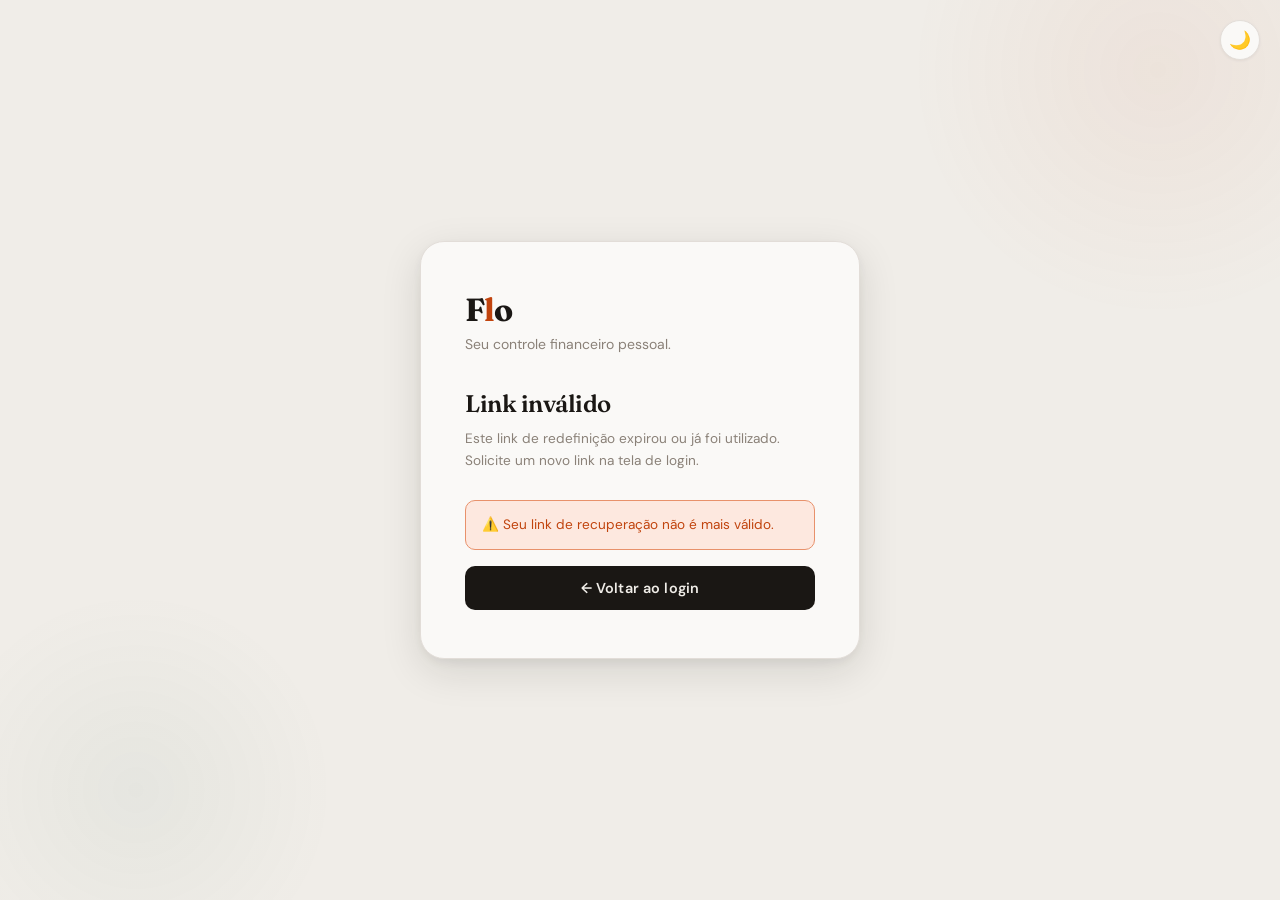
<file: reset-password.html>
<!DOCTYPE html>
<html lang="pt-BR">
<head>
  <meta charset="UTF-8">
  <meta name="viewport" content="width=device-width, initial-scale=1.0">
  <title>Flo — Redefinir Senha</title>
  <link rel="preconnect" href="https://fonts.googleapis.com">
  <link href="https://fonts.googleapis.com/css2?family=Fraunces:ital,wght@0,400;0,600;0,700;1,400&family=DM+Sans:wght@300;400;500;600&display=swap" rel="stylesheet">
  <style>
    *, *::before, *::after { box-sizing: border-box; margin: 0; padding: 0; }

    :root {
      --bg: #f0ede8;
      --surface: #faf9f7;
      --surface2: #f5f3ef;
      --border: #e2ddd8;
      --text: #1a1714;
      --text-muted: #8a8178;
      --text-soft: #b5afa8;
      --income: #2d6a4f;
      --income-light: #d8f3dc;
      --income-mid: #74c69d;
      --expense: #c1440e;
      --expense-light: #fde8df;
      --expense-mid: #e8916b;
      --accent: #c1440e;
      --shadow-sm: 0 1px 3px rgba(26,23,20,0.06);
      --shadow-md: 0 4px 16px rgba(26,23,20,0.08);
      --shadow-lg: 0 12px 40px rgba(26,23,20,0.12), 0 4px 12px rgba(26,23,20,0.06);
      --radius: 16px;
      --radius-sm: 10px;
      --transition: 0.22s cubic-bezier(0.4, 0, 0.2, 1);
    }

    .dark {
      --bg: #141210;
      --surface: #1e1b18;
      --surface2: #252118;
      --border: #2e2a25;
      --text: #f0ede8;
      --text-muted: #9a9189;
      --text-soft: #5a5248;
      --income: #74c69d;
      --income-light: #1a2e22;
      --income-mid: #2d6a4f;
      --expense: #e8916b;
      --expense-light: #2e1a12;
      --expense-mid: #c1440e;
    }

    body {
      font-family: 'DM Sans', sans-serif;
      background: var(--bg);
      color: var(--text);
      min-height: 100vh;
      display: flex;
      align-items: center;
      justify-content: center;
      padding: 20px;
      transition: background var(--transition), color var(--transition);
    }

    /* Background blobs */
    body::before {
      content: '';
      position: fixed;
      top: -20%;
      right: -10%;
      width: 500px;
      height: 500px;
      background: radial-gradient(circle, rgba(193,68,14,0.06) 0%, transparent 70%);
      pointer-events: none;
    }
    body::after {
      content: '';
      position: fixed;
      bottom: -10%;
      left: -5%;
      width: 400px;
      height: 400px;
      background: radial-gradient(circle, rgba(45,106,79,0.05) 0%, transparent 70%);
      pointer-events: none;
    }

    .card {
      background: var(--surface);
      border: 1px solid var(--border);
      border-radius: 24px;
      padding: 48px 44px;
      width: 100%;
      max-width: 440px;
      box-shadow: var(--shadow-lg);
      animation: cardIn 0.5s cubic-bezier(0.4,0,0.2,1);
      position: relative;
      z-index: 1;
    }

    @keyframes cardIn {
      from { opacity: 0; transform: translateY(28px) scale(0.97); }
      to   { opacity: 1; transform: translateY(0)  scale(1); }
    }

    .logo {
      font-family: 'Fraunces', serif;
      font-size: 2rem;
      font-weight: 700;
      color: var(--text);
      letter-spacing: -0.03em;
      margin-bottom: 6px;
    }
    .logo span { color: var(--accent); }

    .tagline {
      font-size: 0.875rem;
      color: var(--text-muted);
      margin-bottom: 36px;
    }

    /* States */
    .state { display: none; }
    .state.active { display: block; }

    .state-title {
      font-family: 'Fraunces', serif;
      font-size: 1.5rem;
      font-weight: 600;
      letter-spacing: -0.02em;
      margin-bottom: 10px;
    }

    .state-desc {
      font-size: 0.85rem;
      color: var(--text-muted);
      line-height: 1.6;
      margin-bottom: 28px;
    }

    /* Form */
    .form-group { margin-bottom: 18px; }
    .form-group label {
      display: block;
      font-size: 0.78rem;
      font-weight: 600;
      color: var(--text-muted);
      text-transform: uppercase;
      letter-spacing: 0.06em;
      margin-bottom: 7px;
    }

    .input-wrap { position: relative; display: flex; align-items: center; }

    .form-group input {
      width: 100%;
      background: var(--surface2);
      border: 1.5px solid var(--border);
      border-radius: var(--radius-sm);
      padding: 12px 46px 12px 14px;
      font-size: 0.9rem;
      font-family: 'DM Sans', sans-serif;
      color: var(--text);
      transition: border-color var(--transition), box-shadow var(--transition);
      outline: none;
    }
    .form-group input:focus {
      border-color: var(--accent);
      box-shadow: 0 0 0 3px rgba(193,68,14,0.10);
      background: var(--surface);
    }
    .form-group input::placeholder { color: var(--text-soft); }

    .eye-btn {
      position: absolute;
      right: 12px;
      background: none;
      border: none;
      cursor: pointer;
      font-size: 1.05rem;
      color: var(--text-muted);
      padding: 6px;
      display: flex;
      align-items: center;
    }

    .form-error {
      font-size: 0.78rem;
      color: var(--expense);
      margin-top: 5px;
      display: none;
    }
    .form-error.show { display: block; }

    /* Validator */
    .validator {
      margin-top: 10px;
      background: var(--surface2);
      border: 1px solid var(--border);
      border-radius: 8px;
      padding: 12px 14px;
      font-size: 0.76rem;
      display: none;
      gap: 6px;
      flex-direction: column;
    }
    .validator.show { display: flex; }
    .v-row { display: flex; align-items: center; gap: 8px; color: var(--text-muted); }
    .v-check { font-size: 0.75rem; width: 14px; flex-shrink: 0; }

    /* Strength bar */
    .strength-wrap {
      margin-top: 10px;
      display: none;
    }
    .strength-wrap.show { display: block; }
    .strength-label {
      font-size: 0.72rem;
      color: var(--text-muted);
      margin-bottom: 5px;
    }
    .strength-bar {
      height: 4px;
      background: var(--border);
      border-radius: 99px;
      overflow: hidden;
    }
    .strength-fill {
      height: 100%;
      border-radius: 99px;
      transition: width 0.4s ease, background 0.4s ease;
    }

    /* Btn */
    .btn {
      width: 100%;
      padding: 13px;
      margin-top: 8px;
      background: var(--text);
      color: var(--bg);
      border: none;
      border-radius: var(--radius-sm);
      font-family: 'DM Sans', sans-serif;
      font-size: 0.9rem;
      font-weight: 600;
      cursor: pointer;
      letter-spacing: 0.01em;
      transition: opacity var(--transition), transform var(--transition), box-shadow var(--transition);
      display: flex;
      align-items: center;
      justify-content: center;
      gap: 8px;
    }
    .btn:hover:not(:disabled) { opacity: 0.88; transform: translateY(-1px); box-shadow: var(--shadow-md); }
    .btn:active:not(:disabled) { transform: translateY(0); }
    .btn:disabled { opacity: 0.5; cursor: not-allowed; }

    .btn-loader {
      width: 16px; height: 16px;
      border: 2px solid rgba(255,255,255,0.4);
      border-top-color: white;
      border-radius: 50%;
      animation: spin 0.7s linear infinite;
      display: none;
    }
    @keyframes spin { to { transform: rotate(360deg); } }

    .back-link {
      text-align: center;
      margin-top: 22px;
      font-size: 0.85rem;
      color: var(--text-muted);
    }
    .back-link a {
      color: var(--accent);
      text-decoration: none;
      font-weight: 600;
      cursor: pointer;
    }
    .back-link a:hover { text-decoration: underline; }

    /* Alert */
    .alert {
      display: none;
      border-radius: var(--radius-sm);
      padding: 14px 16px;
      font-size: 0.85rem;
      line-height: 1.5;
      margin-bottom: 16px;
    }
    .alert.show { display: block; }
    .alert-error { background: var(--expense-light); border: 1px solid var(--expense-mid); color: var(--expense); }
    .alert-success { background: var(--income-light); border: 1px solid var(--income-mid); color: var(--income); }

    /* Success state icon */
    .success-icon {
      width: 64px; height: 64px;
      background: var(--income-light);
      border-radius: 50%;
      display: flex;
      align-items: center;
      justify-content: center;
      font-size: 1.8rem;
      margin-bottom: 24px;
      animation: popIn 0.4s cubic-bezier(0.34,1.56,0.64,1);
    }
    @keyframes popIn {
      from { transform: scale(0); opacity: 0; }
      to   { transform: scale(1); opacity: 1; }
    }

    /* Loading state */
    .loading-ring {
      width: 56px; height: 56px;
      border: 3px solid var(--border);
      border-top-color: var(--accent);
      border-radius: 50%;
      animation: spin 0.8s linear infinite;
      margin: 0 auto 24px;
    }

    /* Theme toggle */
    .theme-btn {
      position: fixed;
      top: 20px;
      right: 20px;
      background: var(--surface);
      border: 1px solid var(--border);
      border-radius: 50%;
      width: 40px; height: 40px;
      display: flex; align-items: center; justify-content: center;
      cursor: pointer;
      font-size: 1.1rem;
      box-shadow: var(--shadow-sm);
      transition: all var(--transition);
    }
    .theme-btn:hover { box-shadow: var(--shadow-md); transform: scale(1.05); }

    @media (max-width: 480px) {
      .card { padding: 36px 24px; }
    }
  </style>
</head>
<body>
  <button class="theme-btn" id="theme-btn" onclick="toggleTheme()" title="Alternar tema">🌙</button>

  <div class="card">
    <div class="logo">F<span>l</span>o</div>
    <p class="tagline">Seu controle financeiro pessoal.</p>

    <!-- STATE: loading -->
    <div class="state active" id="st-loading">
      <div class="loading-ring"></div>
      <p style="text-align:center;color:var(--text-muted);font-size:0.9rem;">Verificando seu link...</p>
    </div>

    <!-- STATE: invalid token -->
    <div class="state" id="st-invalid">
      <div class="state-title">Link inválido</div>
      <p class="state-desc">Este link de redefinição expirou ou já foi utilizado. Solicite um novo link na tela de login.</p>
      <div class="alert alert-error show">⚠️ Seu link de recuperação não é mais válido.</div>
      <button class="btn" onclick="goToLogin()">← Voltar ao login</button>
    </div>

    <!-- STATE: reset form -->
    <div class="state" id="st-form">
      <div class="state-title">Nova senha</div>
      <p class="state-desc">Crie uma senha forte e segura para proteger sua conta Flo.</p>

      <div class="alert alert-error" id="form-alert"></div>

      <div class="form-group">
        <label>Nova Senha</label>
        <div class="input-wrap">
          <input type="password" id="new-pass" placeholder="Min. 8 caracteres" oninput="onPassInput()">
          <button class="eye-btn" onclick="toggleEye('new-pass', this)">👀</button>
        </div>
        <div class="validator" id="validator">
          <div class="v-row"><span class="v-check" id="vc-len">○</span> 8 caracteres mínimo</div>
          <div class="v-row"><span class="v-check" id="vc-up">○</span> 1 letra maiúscula</div>
          <div class="v-row"><span class="v-check" id="vc-num">○</span> 1 número</div>
          <div class="v-row"><span class="v-check" id="vc-spec">○</span> 1 caractere especial (!%&amp;@#$*?_)</div>
        </div>
        <div class="strength-wrap" id="strength-wrap">
          <div class="strength-label" id="strength-label">Força da senha</div>
          <div class="strength-bar"><div class="strength-fill" id="strength-fill" style="width:0%"></div></div>
        </div>
        <p class="form-error" id="err-pass">A senha não atende aos requisitos.</p>
      </div>

      <div class="form-group">
        <label>Confirmar Senha</label>
        <div class="input-wrap">
          <input type="password" id="confirm-pass" placeholder="Repita a senha" oninput="clearAlert()">
          <button class="eye-btn" onclick="toggleEye('confirm-pass', this)">👀</button>
        </div>
        <p class="form-error" id="err-confirm">As senhas não coincidem.</p>
      </div>

      <button class="btn" id="submit-btn" onclick="submitReset()">
        <span id="btn-label">Salvar nova senha</span>
        <div class="btn-loader" id="btn-loader"></div>
      </button>
      <div class="back-link"><a onclick="goToLogin()">← Voltar ao login</a></div>
    </div>

    <!-- STATE: success -->
    <div class="state" id="st-success">
      <div class="success-icon">✓</div>
      <div class="state-title">Senha atualizada!</div>
      <p class="state-desc">Sua senha foi redefinida com sucesso. Você pode agora entrar na sua conta com a nova senha.</p>
      <button class="btn" onclick="goToLogin()">Ir para o login →</button>
    </div>
  </div>

  <script>
    // ── Theme ──────────────────────────────────────────
    const isDark = localStorage.getItem('flo_dark') === 'true';
    if (isDark) { document.body.classList.add('dark'); document.getElementById('theme-btn').textContent = '☀️'; }

    function toggleTheme() {
      document.body.classList.toggle('dark');
      const dark = document.body.classList.contains('dark');
      localStorage.setItem('flo_dark', dark);
      document.getElementById('theme-btn').textContent = dark ? '☀️' : '🌙';
    }

    // ── State machine ──────────────────────────────────
    function showState(id) {
      document.querySelectorAll('.state').forEach(s => s.classList.remove('active'));
      document.getElementById(id).classList.add('active');
    }

    // ── URL params ─────────────────────────────────────
    const params = new URLSearchParams(location.search);
    // Supabase coloca no hash; fallback para query string
    const hashParams = new URLSearchParams(location.hash.replace('#', ''));

    const token       = params.get('token')        || hashParams.get('access_token') || hashParams.get('token');
    const type        = params.get('type')         || hashParams.get('type');
    const accessToken = hashParams.get('access_token') || params.get('access_token');

    // ── Validate on load ───────────────────────────────
    window.addEventListener('DOMContentLoaded', () => {
      setTimeout(() => {
        if (!token && !accessToken) {
          // Sem token algum — link inválido
          showState('st-invalid');
          return;
        }
        if (type !== 'recovery' && type !== 'reset' && !accessToken) {
          showState('st-invalid');
          return;
        }
        // Token presente — mostra formulário
        showState('st-form');
      }, 900); // simula verificação
    });

    // ── Password validation ────────────────────────────
    function validate(pass) {
      return {
        len:  pass.length >= 8,
        up:   /[A-Z]/.test(pass),
        num:  /\d/.test(pass),
        spec: /[!%&@#$*?_]/.test(pass),
      };
    }

    function strength(v) {
      const score = Object.values(v).filter(Boolean).length;
      if (score <= 1) return { pct: 20,  color: 'var(--expense)',    label: 'Muito fraca' };
      if (score === 2) return { pct: 45, color: 'var(--expense-mid)', label: 'Fraca' };
      if (score === 3) return { pct: 72, color: 'var(--gold, #b8860b)', label: 'Boa' };
      return { pct: 100, color: 'var(--income)', label: 'Forte 💪' };
    }

    function setCheck(id, ok) {
      const el = document.getElementById(id);
      el.textContent = ok ? '✓' : '✕';
      el.style.color  = ok ? 'var(--income)' : 'var(--expense)';
      el.parentElement.style.color = ok ? 'var(--income)' : 'var(--text-muted)';
    }

    function onPassInput() {
      const pass = document.getElementById('new-pass').value;
      const v = validate(pass);
      const validator = document.getElementById('validator');
      const strengthWrap = document.getElementById('strength-wrap');

      if (pass.length === 0) {
        validator.classList.remove('show');
        strengthWrap.classList.remove('show');
        return;
      }
      validator.classList.add('show');
      strengthWrap.classList.add('show');

      setCheck('vc-len', v.len);
      setCheck('vc-up',  v.up);
      setCheck('vc-num', v.num);
      setCheck('vc-spec', v.spec);

      const s = strength(v);
      document.getElementById('strength-fill').style.width = s.pct + '%';
      document.getElementById('strength-fill').style.background = s.color;
      document.getElementById('strength-label').textContent = `Força: ${s.label}`;

      clearAlert();
      document.getElementById('err-pass').style.display = 'none';
    }

    function clearAlert() {
      const a = document.getElementById('form-alert');
      a.classList.remove('show');
      document.getElementById('err-confirm').style.display = 'none';
    }

    function toggleEye(inputId, btn) {
      const input = document.getElementById(inputId);
      const isPass = input.type === 'password';
      input.type = isPass ? 'text' : 'password';
      btn.textContent = isPass ? '🙈' : '👀';
    }

    // ── Submit ─────────────────────────────────────────
    async function submitReset() {
      const pass    = document.getElementById('new-pass').value;
      const confirm = document.getElementById('confirm-pass').value;
      const v = validate(pass);

      let valid = true;

      if (!Object.values(v).every(Boolean)) {
        document.getElementById('err-pass').style.display = 'block';
        valid = false;
      }
      if (pass !== confirm) {
        document.getElementById('err-confirm').style.display = 'block';
        valid = false;
      }
      if (!valid) return;

      // UI: loading
      document.getElementById('btn-label').textContent = 'Salvando...';
      document.getElementById('btn-loader').style.display = 'block';
      document.getElementById('submit-btn').disabled = true;

      try {
        // ── Supabase flow ──────────────────────────────
        if (accessToken) {
          // Supabase envia access_token no hash para sessão de recovery
          // Usa a REST API do Supabase para atualizar a senha
          const supabaseUrl  = localStorage.getItem('flo_supabase_url') || '';
          const supabaseAnon = localStorage.getItem('flo_supabase_anon') || '';

          if (supabaseUrl && supabaseAnon) {
            const resp = await fetch(`${supabaseUrl}/auth/v1/user`, {
              method: 'PUT',
              headers: {
                'Content-Type': 'application/json',
                'apikey': supabaseAnon,
                'Authorization': `Bearer ${accessToken}`
              },
              body: JSON.stringify({ password: pass })
            });
            if (!resp.ok) throw new Error('Falha ao atualizar senha no servidor.');
          }
        }

        // ── localStorage flow (app local) ──────────────
        const raw = localStorage.getItem('flo_reset_token');
        if (raw) {
          const { token: storedToken, userId, exp } = JSON.parse(raw);
          if ((token && token !== storedToken) || Date.now() > exp) {
            throw new Error('Link expirado. Solicite um novo.');
          }
          const users = JSON.parse(localStorage.getItem('flo_users') || '[]');
          const idx = users.findIndex(u => u.id === userId);
          if (idx > -1) {
            users[idx].password = pass;
            localStorage.setItem('flo_users', JSON.stringify(users));
          }
          localStorage.removeItem('flo_reset_token');
        }

        // ── Success ────────────────────────────────────
        showState('st-success');

      } catch (err) {
        const alert = document.getElementById('form-alert');
        alert.textContent = '⚠️ ' + (err.message || 'Ocorreu um erro. Tente novamente.');
        alert.classList.add('show');
        document.getElementById('btn-label').textContent = 'Salvar nova senha';
        document.getElementById('btn-loader').style.display = 'none';
        document.getElementById('submit-btn').disabled = false;
      }
    }

    // ── Navigation ─────────────────────────────────────
    function goToLogin() {
      // Redireciona para o app principal
      const base = location.href.replace(/reset-password\.html.*/, '');
      location.href = base + 'index.html';
    }
  </script>
</body>
</html>
</file>
